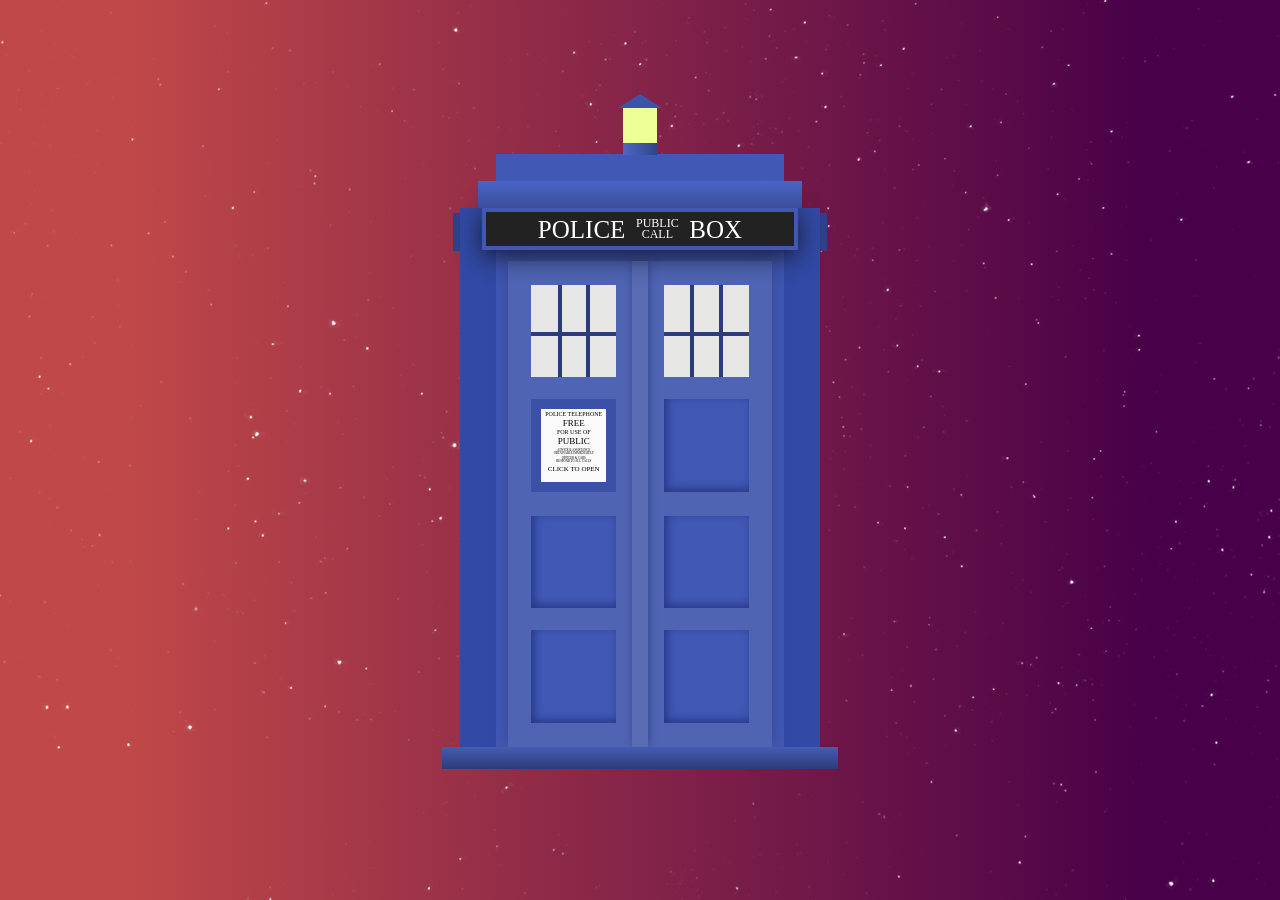
<file: index.html>
<!doctype html>
<html lang="en">
  <head>
    <meta charset="utf-8">
    <meta http-equiv="x-ua-compatible" content="ie=edge">
    <meta name="viewport" content="width=device-width, initial-scale=1">

    <title>euforic</title>

    <link rel="stylesheet" href="assets/tardis.css">
    <link rel="icon" href="assets/tardis.png">
  </head>
  <body>
    <div class="stars"></div>
    <div class="container">
      <div class="tardis-back-body">
        <div class="tardis-front-body">
          <div class="tardis-door">
            <div class="window-1">
              <div class="grid"></div>
            </div>
            <div class="window-2">
              <div class="grid"></div>
            </div>
            <div class="window-3">
              <div class="l1">POLICE TELEPHONE</div>
              <div class="l2">FREE</div>
              <div class="l3">FOR USE OF</div>
              <div class="l4">PUBLIC</div>
              <div class="l5">ADVICE &amp; ASSISTANCE</div>
              <div class="l6">OBTAINABLE IMMEDIATELY</div>
              <div class="l7">OFFICER &amp; CARS</div>
              <div class="l8">RESPOND TO ALL CALLS</div>
              <div class="l9">CLICK TO OPEN</div>
            </div>
            <div class="window-4"></div>
            <div class="window-5"></div>
            <div class="window-6"></div>
            <div class="window-7"></div>
            <div class="window-8"></div>
            <div class="centre-door"></div>
            <div class="door-handle"></div>
          </div>
          <div class="sign">
            <span class="big">Police</span><span class="small">Public Call</span><span class="big">Box</span>
          </div>
          <div class="lamp-base">
            <div class="lamp-middle">
              <div class="light"></div>
            </div>
            <div class="lamp-top"></div>
          </div>
        </div>
        <div class="top-sign"></div>
        <div class="step"></div>
        <div class="ears"></div>
      </div>
    </div>
    <audio autoplay>
      <source src="assets/tardis.mp3" type="audio/mpeg">
    </audio>
  </body>
</html>
</file>
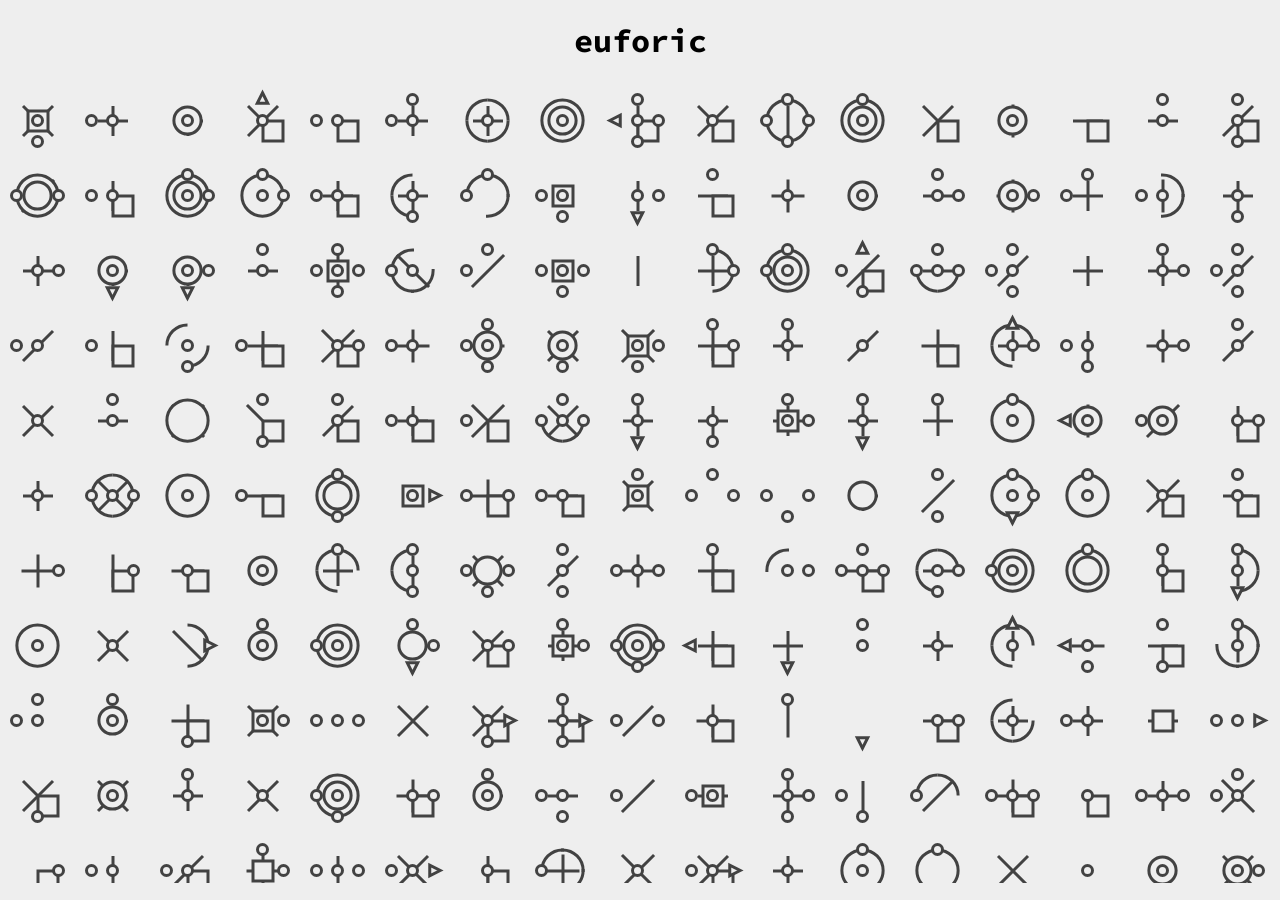
<file: icon.html>
<!DOCTYPE html>
<html>
  <head>
    <title>euforic</title>
    <script type="application/javascript" src="./p5.js"></script>
    <script type="application/javascript" src="./main.js"></script>
    <style type="text/css">
      @import 'https://fonts.googleapis.com/css?family=Source+Code+Pro:200';
      html,
      body {
        padding: 0;
        margin: 0;
        background-color: #eeeeee;
        font-family: 'Source Code Pro', monospace;
        font-weight: 200;
      }
      header {
        display: flex;
        align-items: center;
        justify-content: center;
      }
      
    </style>
  </head>
  <body>
    <header>
      <hgroup>
        <h1>euforic</h1>
    </hgroup>
  </header>
  </body>
</html>
</file>
<file: assets/tardis.css>
body {
  /*background-color: #160440;*/

  background: -webkit-linear-gradient(90deg, #c04848 10%, #480048 90%); /* Chrome 10+, Saf5.1+ */
  background: -moz-linear-gradient(90deg, #c04848 10%, #480048 90%); /* FF3.6+ */
  background: -ms-linear-gradient(90deg, #c04848 10%, #480048 90%); /* IE10 */
  background: -o-linear-gradient(90deg, #c04848 10%, #480048 90%); /* Opera 11.10+ */
  background: linear-gradient(90deg, #c04848 10%, #480048 90%);
}

.stars {
  position: absolute;
  top: 0;
  left: 0;
  right: 0;
  bottom: 0;
  width: 100%;
  height: 100%;
  display: block;
  background-image: url('stars.png');
  /*   background: url("stars.png"); */
  z-index: -1;
  /*   background-size: 1260px; */
}

.container {
  position: relative;
  margin: auto;
  display: block;
  width: 600px;
  height: 700px;
  background: none;
  top: 60px;
  /*outline: red dashed 3px;*/
}

.tardis-back-body {
  position: absolute;
  top: 20%;
  left: 20%;
  width: 60%;
  height: 77%;
  background: #324aa5;
}

.tardis-front-body {
  position: absolute;
  top: -10%;
  left: 10%;
  width: 80%;
  height: 110%;
  background: #4159b5;
}

.top-sign {
  position: absolute;
  top: -5%;
  left: 5%;
  width: 90%;
  height: 5%;
  background: #3d54ab;
  /*background: red;*/

  background: #3d54ab;
  background: -webkit-linear-gradient(#4a64c7, #3a4e9a); /* Safari*/
  background: -o-linear-gradient(#4a64c7, #3a4e9a); /*Opera */
  background: -moz-linear-gradient(#4a64c7, #3a4e9a); /*Firefox */
  background: linear-gradient(#4a64c7, #3a4e9a);
}

.tardis-door {
  position: absolute;
  top: 18%;
  left: 4%;
  width: 92%;
  height: 82%;
  background: #4f65b3;

  -moz-box-shadow: 0px 0px 16px #384692;
  -webkit-box-shadow: 0px 0px 16px #384692;
  box-shadow: 0px 0px 16px #384692;
}

.centre-door {
  position: absolute;
  /* top: -10%; */
  left: 47%;
  width: 6%;
  height: 100%;
  background: #586bb3;

  -moz-box-shadow: 1px 0px 8px #384692;
  -webkit-box-shadow: 1px 0px 8px #384692;
  box-shadow: 1px 0px 8px #384692;
}

.window-1,
.window-2,
.window-3,
.window-4,
.window-5,
.window-6,
.window-7,
.window-8 {
  position: absolute;
  width: 32%;
  height: 19%;
}

.window-4,
.window-5,
.window-6,
.window-7,
.window-8 {
  background: #4159b5;

  -moz-box-shadow: inset 3px -3px 10px #273686;
  -webkit-box-shadow: inset 3px -3px 10px #273686;
  box-shadow: inset 3px -3px 10px #273686;
}

.window-3 {
  border: 10px solid #3a51a7;
  background: #fafafa;
  text-align: center;
  font-size: 4px;

  -moz-box-sizing: border-box;
  -webkit-box-sizing: border-box;
  -ms-box-sizing: border-box;
  box-sizing: border-box;
}

.window-1,
.window-3,
.window-5,
.window-7 {
  left: 9%;
}

.window-2,
.window-4,
.window-6,
.window-8 {
  right: 9%;
}

.window-1,
.window-2 {
  top: 5%;
  background: #e6e6e5;
}

/**/
.grid {
  margin-top: 55%;
  height: 4px;
  width: 100%;
  background: #2c3c79;
}
.grid:before {
  margin: -55% 31.3%;
  height: 100%;
  width: 4px;
  background: #2c3c79;
  content: '';
  position: absolute;
}
.grid:after {
  margin: -55% 64.6%;
  height: 100%;
  width: 4px;
  background: #2c3c79;
  content: '';
  position: absolute;
}
/**/

.window-3,
.window-4 {
  top: 28.5%;
}

.window-5,
.window-6 {
  bottom: 28.5%;
}

.window-7,
.window-8 {
  bottom: 5%;
}

.sign {
  position: absolute;
  top: 9.1%;
  left: -5%;
  width: 110%;
  height: 7%;
  border: 4px solid #4159b5;
  text-align: center;
  font-family: verdana;
  background-color: #222;
  color: white;

  -moz-box-sizing: border-box;
  -webkit-box-sizing: border-box;
  -ms-box-sizing: border-box;
  box-sizing: border-box;

  -moz-box-shadow: 0px 6px 24px #161a2f;
  -webkit-box-shadow: 0px 6px 24px #161a2f;
  box-shadow: 0px 6px 24px #161a2f;
}

span.big {
  text-transform: uppercase;
  font-size: 25px;
}

span.small {
  display: inline-block;
  width: 64px;
  font-size: 12px;
  text-align: center;
  text-transform: uppercase;
  padding-top: 6px;
  line-height: 11px;
}

.step {
  position: absolute;
  bottom: -4%;
  left: -5%;
  width: 110%;
  height: 4%;
  background: #4159b5;

  /**/
  background: #3d54ab;
  background: -webkit-linear-gradient(#455cb1, #2c3c79);
  background: -o-linear-gradient(#455cb1, #2c3c79);
  background: -moz-linear-gradient(#455cb1, #2c3c79);
  background: linear-gradient(#455cb1, #2c3c79);
}

.ears {
  position: absolute;
  top: 1%;
  left: -2%;
  width: 104%;
  height: 7%;
  background: #2e418a;
  z-index: -1;
}

.lamp-base {
  position: absolute;
  top: -1.85%;
  left: 44%;
  width: 12%;
  height: 2%;
  background: #3d54ab;

  /**/
  background: #3d54ab;
  background: -webkit-linear-gradient(left, #4f67c3, #31448c);
  background: -o-linear-gradient(right, #4f67c3, #31448c);
  background: -moz-linear-gradient(right, #4f67c3, #31448c);
  background: linear-gradient(to right, #4f67c3, #31448c);
  /**/
}

.lamp-middle {
  position: absolute;
  bottom: 101%;
  width: 100%;
  height: 300%;
  background: #efff98;
}

.lamp-top {
  position: absolute;
  top: -415%;
  left: -15%;
  width: 0;
  height: 0;
  border-style: solid;
  border-width: 0 22px 14px 22px;
  border-color: transparent transparent #3d54ab transparent;
}

.light {
  position: absolute;
  bottom: -140%;
  left: -140%;
  background: none;
  animation: glow 800ms ease-out infinite alternate;
  background: -webkit-radial-gradient(circle, red, yellow, green);
  background: -o-radial-gradient(circle, red, yellow, green);
  background: -moz-radial-gradient(circle, red, yellow, green);
  background: radial-gradient(circle, rgba(240, 249, 171, 0.72), rgba(255, 255, 255, 0) 65%);

  z-index: 1;
}

@keyframes glow {
  0% {
    bottom: 50%;
    left: 50%;
    width: 0%;
    height: 0%;
  }
  100% {
    bottom: -140%;
    left: -140%;
    width: 400%;
    height: 400%;
  }
}

.tardis-back-body {
  animation: pulse 5s ease-in-out infinite alternate;
}

@keyframes pulse {
  0% {
    transform: scale(1);
    opacity: 1;
  }
  50% {
    transform: scale(0.98);
    opacity: 0.5;
  }
  100% {
    transform: scale(1);
    opacity: 1;
  }
}

.l1,
.l3 {
  font-size: 6px;
  margin: 2px 0;
}

.l2,
.l4 {
  font-size: 9px;
  margin: -1px 0;
}

.l5 {
  margin: 3px 0 2px;
}

.l6 {
  margin: -3px 5px;
}

.l7 {
  margin: 4px 0;
}

.l8 {
  margin: -5px 0;
}

.l9 {
  font-size: 7px;
  margin: 7px 0;
}

.l5,
.l6,
.l7,
.l8,
.l9 {
  font-family: verdana;
}

.l5,
.l6,
.l7,
.l8 {
  font-size: 3px;
}
</file>
